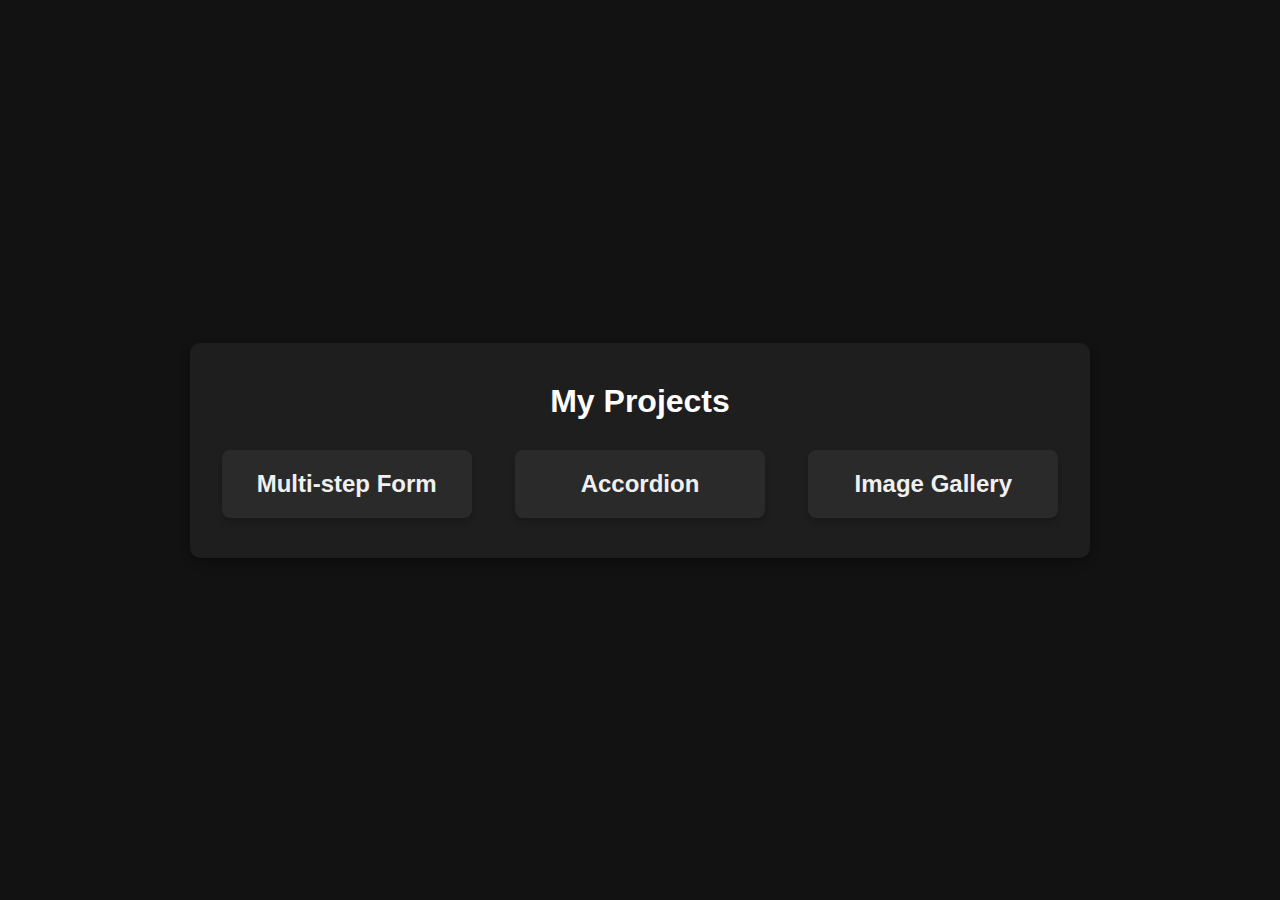
<file: index.html>
<!DOCTYPE html>
<html lang="en">
  <head>
    <meta charset="UTF-8" />
    <meta name="viewport" content="width=device-width, initial-scale=1.0" />
    <title>My Projects</title>
  </head>
  <body>
    <div class="projects-container">
      <h1>My Projects</h1>
      <div class="projects">
        <a
          href="./1-multi-step-form/form.html"
          class="project-link"
          target="_blank"
        >
          <div class="project-card">
            <h2>Multi-step Form</h2>
          </div>
        </a>
        <a
          href="./2-accordion/accordion.html"
          class="project-link"
          target="_blank"
        >
          <div class="project-card">
            <h2>Accordion</h2>
          </div>
        </a>
        <a
          href="./3-image-gallery/image-gallery.html"
          class="project-link"
          target="_blank"
        >
          <div class="project-card">
            <h2>Image Gallery</h2>
          </div>
        </a>
      </div>
    </div>
  </body>
</html>

<style>
  * {
    margin: 0;
    padding: 0;
    box-sizing: border-box;
  }

  body {
    font-family: 'Arial', sans-serif;
    background-color: #121212;
    color: #e0e0e0;
    display: flex;
    justify-content: center;
    align-items: center;
    min-height: 100vh;
  }

  .projects-container {
    background-color: #1e1e1e;
    text-align: center;
    padding: 40px 20px;
    border-radius: 10px;
    box-shadow: 0 4px 12px rgba(0, 0, 0, 0.3);
    width: 80%;
    max-width: 900px;
  }

  h1 {
    font-size: 2rem;
    margin-bottom: 30px;
    color: #ffffff;
    font-weight: 700;
  }

  .projects {
    display: flex;
    justify-content: space-around;
    flex-wrap: wrap;
    gap: 20px;
  }

  .project-link {
    text-decoration: none;
    display: flex;
    justify-content: center;
    align-items: center;
    width: 250px;
    border-radius: 10px;
    transition: transform 0.3s ease, box-shadow 0.3s ease;
  }

  .project-card {
    flex-grow: 1;
    background-color: #2a2a2a;
    padding: 20px;
    border-radius: 8px;
    box-shadow: 0 4px 6px rgba(0, 0, 0, 0.2);
    text-align: center;
    transition: box-shadow 0.3s ease;
  }

  .project-card h2 {
    font-size: 1.5rem;
    color: #f0f0f0;
  }

  .project-card p {
    color: #b0b0b0;
    font-size: 1rem;
  }

  .project-link:hover .project-card {
    box-shadow: 0 6px 12px rgba(0, 0, 0, 0.3);
  }

  .project-link:hover {
    transform: translateY(-5px);
  }

  .project-link:active .project-card {
    box-shadow: 0 4px 6px rgba(0, 0, 0, 0.2);
    transform: translateY(2px);
  }

  @media (max-width: 768px) {
    .projects {
      flex-direction: column;
      align-items: center;
    }

    .project-link {
      width: 90%;
    }
  }
</style>
</file>
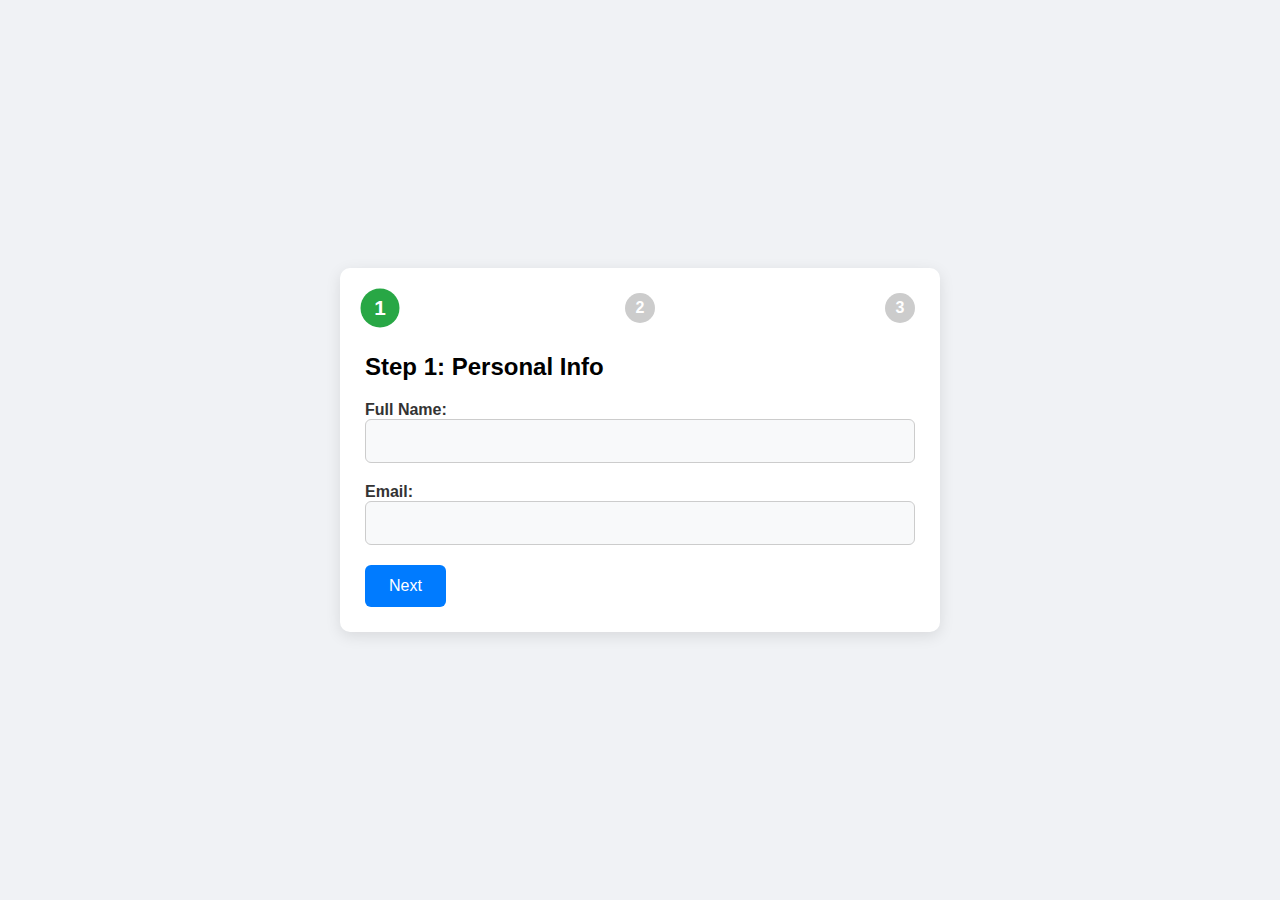
<file: 1-multi-step-form/form.html>
<!DOCTYPE html>
<html lang="en">
  <head>
    <meta charset="UTF-8" />
    <meta name="viewport" content="width=device-width, initial-scale=1.0" />
    <title>Multi-Step Form</title>
    <link rel="stylesheet" href="./styles.css" />
  </head>

  <body>
    <div class="form-container">
      <div class="step-indicators">
        <div class="indicator active" id="indicator-1">1</div>
        <div class="indicator" id="indicator-2">2</div>
        <div class="indicator" id="indicator-3">3</div>
      </div>

      <form action="#" id="multi-step-form">
        <div class="step" id="step-1">
          <h2>Step 1: Personal Info</h2>
          <div>
            <label for="name">Full Name:</label>
            <input type="text" id="name" name="name" required />
            <div class="error-message">This is a required field</div>
          </div>
          <div>
            <label for="email">Email:</label>
            <input type="email" id="email" name="email" required />
            <div class="error-message">This is a required field</div>
          </div>
          <button type="button" class="next-btn">Next</button>
        </div>

        <div class="step" id="step-2">
          <h2>Step 2: Preferences</h2>
          <div class="preference-container">
            <label for="preference">Category:</label>
            <select id="preference" name="preference" required>
              <option value="">Choose an option</option>
              <option value="tech">Tech</option>
              <option value="health">Health</option>
              <option value="education">Education</option>
            </select>
            <div class="error-message">This is a required field</div>
          </div>

          <!-- Tech Category Fields -->
          <div class="additional-fields tech-fields" style="display: none">
            <label for="programming-language">Programming Language:</label>
            <select id="programming-language" name="programming-language">
              <option value="">Choose a language</option>
              <option value="javascript">JavaScript</option>
              <option value="python">Python</option>
              <option value="java">Java</option>
            </select>
            <div class="error-message">This is a required field</div>
          </div>

          <div class="additional-fields health-fields" style="display: none">
            <label for="diet">Dietary Preferences:</label>
            <select id="diet" name="diet">
              <option value="">Choose a diet</option>
              <option value="vegetarian">Vegetarian</option>
              <option value="non-vegetarian">Non-Vegetarian</option>
              <option value="vegan">Vegan</option>
            </select>
            <div class="error-message">This is a required field</div>
          </div>

          <div class="additional-fields education-fields" style="display: none">
            <label for="degree">Highest Degree:</label>
            <select id="degree" name="degree">
              <option value="">Choose a degree</option>
              <option value="bachelor">Bachelor's</option>
              <option value="master">Master's</option>
              <option value="phd">PhD</option>
            </select>
            <div class="error-message">This is a required field</div>
          </div>

          <div class="btn-container">
            <button type="button" class="prev-btn">Previous</button>
            <button type="submit" class="next-btn">Next</button>
          </div>
        </div>

        <div class="step" id="step-3">
          <h2>Step 3: Confirmation</h2>
          <p>Review your information before submitting.</p>
          <div class="">
            <div class="all-details">
              <div class="submitted-field">
                <label>Full Name:</label>
                <input id="submitted-name" disabled />
              </div>
              <div class="submitted-field">
                <label>Email:</label>
                <input id="submitted-email" disabled />
              </div>
              <div class="submitted-field">
                <label>Category:</label>
                <input id="submitted-category" disabled />
              </div>
              <div class="submitted-field">
                <label>Preference:</label>
                <input id="submitted-preference" disabled />
              </div>
            </div>
            <div class="btn-container">
              <button type="button" class="prev-btn">Previous</button>
              <button type="submit" class="submit-btn">Submit</button>
            </div>
          </div>
        </div>
      </form>
    </div>

    <script src="https://code.jquery.com/jquery-3.6.0.min.js"></script>
    <script src="./script.js"></script>
  </body>
</html>
</file>
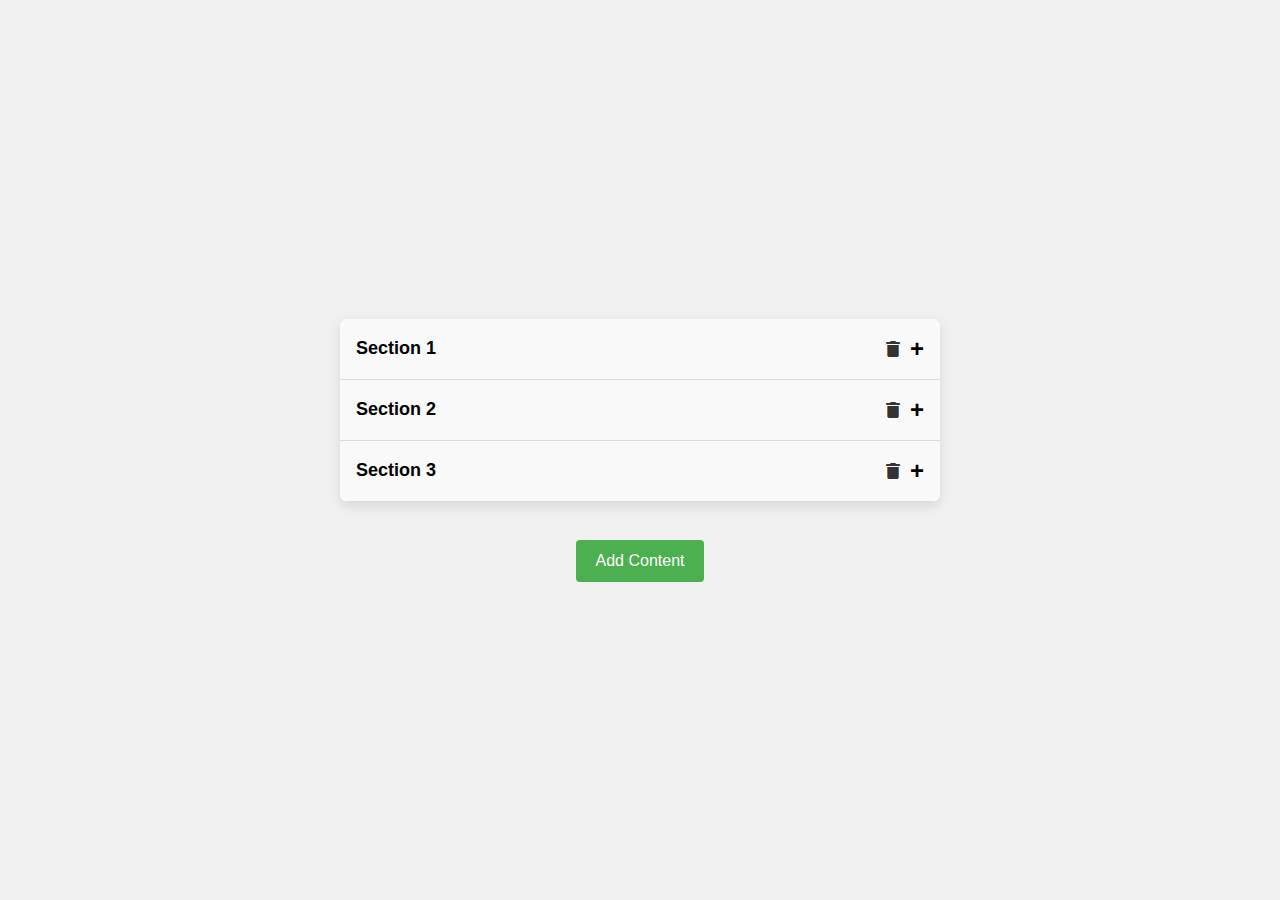
<file: 2-accordion/accordion.html>
<!DOCTYPE html>
<html lang="en">
  <head>
    <meta charset="UTF-8" />
    <meta name="viewport" content="width=device-width, initial-scale=1.0" />
    <title>Accordion</title>
    <link rel="stylesheet" href="./styles.css" />
    <link
      rel="stylesheet"
      href="https://cdnjs.cloudflare.com/ajax/libs/font-awesome/6.7.2/css/all.min.css"
      integrity="sha512-Evv84Mr4kqVGRNSgIGL/F/aIDqQb7xQ2vcrdIwxfjThSH8CSR7PBEakCr51Ck+w+/U6swU2Im1vVX0SVk9ABhg=="
      crossorigin="anonymous"
      referrerpolicy="no-referrer"
    />
  </head>
  <body>
    <div class="accordion-container">
      <div class="accordion">
        <div class="accordion-item">
          <div class="accordion-header">
            <h3>Section 1</h3>
            <div class="accordion-icons">
              <i class="fa-solid fa-trash"></i>
              <span class="accordion-icon">+</span>
            </div>
          </div>
          <div class="accordion-content">
            <p>
              Content for section 1. You can place any information or text here.
            </p>
          </div>
        </div>
        <div class="accordion-item">
          <div class="accordion-header">
            <h3>Section 2</h3>
            <div class="accordion-icons">
              <i class="fa-solid fa-trash"></i>
              <span class="accordion-icon">+</span>
            </div>
          </div>
          <div class="accordion-content">
            <p>
              Content for section 2. You can place any information or text here.
            </p>
          </div>
        </div>
        <div class="accordion-item">
          <div class="accordion-header">
            <h3>Section 3</h3>
            <div class="accordion-icons">
              <i class="fa-solid fa-trash"></i>
              <span class="accordion-icon">+</span>
            </div>
          </div>
          <div class="accordion-content">
            <p>
              Content for section 3. You can place any information or text here.
            </p>
          </div>
        </div>
      </div>
      <br />
      <div>
        <button class="add-content-btn">Add Content</button>
      </div>
    </div>

    <script src="https://code.jquery.com/jquery-3.6.0.min.js"></script>
    <script src="./script.js"></script>
  </body>
</html>
</file>
<file: 1-multi-step-form/styles.css>
/* * {
  margin: 0;
  padding: 0;
  box-sizing: border-box;
}

body {
  font-family: Arial, sans-serif;
  background-color: #f4f4f4;
  display: grid;
  place-items: center;
  height: 100dvh;
}

.form-container {
  background-color: white;
  width: 100%;
  height: fit-content;
  max-width: 500px;
  padding: 20px;
  border-radius: 8px;
  box-shadow: 0 2px 10px rgba(0, 0, 0, 0.1);
}

.step-indicators {
  display: flex;
  justify-content: space-between;
  margin-bottom: 40px;
}

.indicator {
  display: flex;
  justify-content: center;
  align-items: center;
  width: 15px;
  height: 15px;
  padding: 15px;
  background-color: #ccc;
  border-radius: 50%;
  transition: background-color 0.3s ease;
}

.active {
  background-color: #4caf50;
  transform: scale(1.5);
  transition: transform 0.3s ease;
}

.next-disabled {
  pointer-events: none;
  background-color: #ccc !important;
}

.error-message {
  color: red;
  font-size: 0.9em;
  margin-top: 5px;
  display: none;
}

.step {
  display: flex;
  flex-direction: column;
  gap: 25px;
}

label {
  display: block;
  margin-bottom: 10px;
  font-weight: bold;
}

input[type="text"],
input[type="email"],
input[type="checkbox"] {
  width: 100%;
  padding: 10px;
  border: 1px solid #ccc;
  border-radius: 4px;
  box-sizing: border-box;
}

button {
  padding: 10px 20px;
  background-color: #007bff;
  color: white;
  border: none;
  border-radius: 4px;
  cursor: pointer;
  transition: background-color 0.3s ease;
  width: fit-content;
}

.prev-btn {
  background-color: #6c757d;
}

button:hover {
  background-color: #0056b3;
}

.preference-container {
  display: flex;
  justify-content: start;
  align-items: center;
  gap: 10px;
}

.preference-container label {
  margin-bottom: 0px;
}

@media (max-width: 768px) {
  .form-container {
    width: 90%;
  }

  .btn-container {
    display: flex;
    gap: 5px;
  }

  .btn-container button {
    flex-grow: 1;
  }

  button {
    width: 100%;
  }
}

.submitted-field {
  display: flex;
  gap: 2rem;
  margin-bottom: 2rem;
}

@media screen and (min-width: 768px) {
}
 */

* {
  margin: 0;
  padding: 0;
  box-sizing: border-box;
}

body {
  font-family: 'Roboto', sans-serif;
  background-color: #f0f2f5;
  display: grid;
  place-items: center;
  height: 100vh;
  user-select: none;
}

.form-container {
  background-color: #fff;
  width: 100%;
  max-width: 500px;
  padding: 25px;
  border-radius: 10px;
  box-shadow: 0 4px 15px rgba(0, 0, 0, 0.1);
  transition: all 0.3s ease;
  height: auto;
}

.step-indicators {
  display: flex;
  justify-content: space-between;
  margin-bottom: 30px;
}

.indicator {
  display: flex;
  justify-content: center;
  align-items: center;
  width: 20px;
  height: 20px;
  padding: 15px;
  background-color: #ccc;
  border-radius: 50%;
  font-weight: bold;
  color: white;
  transition: background-color 0.3s ease, transform 0.3s ease;
}

.indicator.active {
  background-color: #28a745;
  transform: scale(1.3);
}

.step {
  display: flex;
  flex-direction: column;
  gap: 20px;
}

label {
  font-weight: bold;
  color: #333;
  margin-bottom: 10px !important;
  font-size: 1rem;
}

input[type='text'],
input[type='email'],
select,
input[disabled] {
  width: 100%;
  padding: 12px;
  border: 1px solid #ccc;
  border-radius: 6px;
  box-sizing: border-box;
  font-size: 1rem;
  background-color: #f8f9fa;
  transition: border-color 0.3s ease;
}

input[type='text']:focus,
input[type='email']:focus,
select:focus {
  border-color: #007bff;
  outline: none;
}

.error-message {
  color: #e63946;
  font-size: 0.85em;
  margin-top: 5px;
  display: none;
}

button {
  padding: 12px 24px;
  background-color: #007bff;
  color: white;
  border: none;
  border-radius: 6px;
  cursor: pointer;
  transition: background-color 0.3s ease, box-shadow 0.2s ease;
  width: fit-content;
  font-size: 1rem;
  font-weight: 500;
}

button:hover {
  background-color: #0056b3;
  box-shadow: 0 3px 6px rgba(0, 0, 0, 0.1);
}

.prev-btn {
  background-color: #6c757d;
}

.prev-btn:hover {
  background-color: #495057;
}

/* .btn-container {
  display: flex;
  justify-content: space-between;
  margin-top: 20px;
} */

.preference-container {
  display: flex;
  flex-direction: column;
  gap: 10px;
}

/* .preference-container label {
  margin-bottom: 5px;
} */

.submitted-field {
  display: flex;
  flex-direction: column;
  margin-bottom: 20px;
  font-size: 1rem;
  color: #555;
}

/* .submitted-field label {
  font-weight: bold;
  color: #333;
  margin-bottom: 8px;
  font-size: 1rem;
} */

.submitted-field input {
  width: 100%;
  padding: 12px;
  border: 1px solid #ccc;
  border-radius: 6px;
  box-sizing: border-box;
  font-size: 1rem;
  background-color: #f8f9fa;
  color: #555;
  transition: border-color 0.3s ease;
}

input[disabled] {
  background-color: #f1f1f1;
  border: none;
  cursor: not-allowed;
}

/* Media queries for responsiveness */
@media (max-width: 768px) {
  .form-container {
    width: 90%;
  }

  .btn-container {
    display: flex;
    gap: 10px;
  }

  button {
    width: 100%;
  }
}

@media (min-width: 768px) {
  .form-container {
    max-width: 600px;
  }
}
</file>
<file: 2-accordion/styles.css>
* {
  margin: 0;
  padding: 0;
  box-sizing: border-box;
}

body {
  font-family: Arial, sans-serif;
  background-color: #f0f0f0;
  display: flex;
  justify-content: center;
  align-items: center;
  height: 100vh;
}

.accordion-container {
  width: 90%;
  display: grid;
  place-items: center;
}

.accordion {
  width: 100%;
  max-width: 600px;
  background-color: #fff;
  border-radius: 8px;
  box-shadow: 0 4px 12px rgba(0, 0, 0, 0.1);
  overflow: hidden;
}

.accordion-item {
  border-bottom: 1px solid #ddd;
}

.accordion-header {
  background-color: #f9f9f9;
  padding: 16px;
  display: flex;
  justify-content: space-between;
  align-items: center;
  cursor: pointer;
  transition: background-color 0.3s ease;
}

.accordion-header h3 {
  font-size: 18px;
  margin: 0;
}

.accordion-header:hover {
  background-color: #e0e0e0;
}

.accordion-icons {
  display: flex;
  justify-content: center;
  align-items: center;
  gap: 10px;
}

i.fa-solid.fa-trash {
  color: #333;
  cursor: pointer;
  transition: color 0.2s ease, transform 0.2s ease;
}

i.fa-solid.fa-trash:hover {
  color: #e74c3c;
}

i.fa-solid.fa-trash:active {
  transform: scale(0.95);
}

.accordion-icon {
  font-size: 24px;
  font-weight: bold;
  transition: transform 0.3s ease;
}

.accordion-content {
  display: none;
  padding: 16px;
  background-color: #f7f7f7;
}

.accordion-content p {
  margin: 0;
  color: #555;
}

.accordion-item.active .accordion-header {
  background-color: #e0e0e0;
}

.accordion-item.active .accordion-icon {
  transform: rotate(45deg);
}

.accordion-item.active .accordion-content {
  display: block;
}

.accordion-content {
  animation: slideDown 0.5s ease forwards;
}

.add-content-btn {
  background-color: #4caf50;
  color: white;
  border: none;
  border-radius: 4px;
  padding: 12px 20px;
  font-size: 16px;
  cursor: pointer;
  transition: background-color 0.3s ease, transform 0.2s ease;
  margin-top: 20px;
  user-select: none;
}

.add-content-btn:hover {
  background-color: #45a049;
  transform: scale(1.05);
}

.add-content-btn:focus {
  outline: none;
  box-shadow: 0 0 10px rgba(0, 128, 0, 0.5);
}

.add-content-btn:active {
  background-color: #388e3c;
}
</file>
